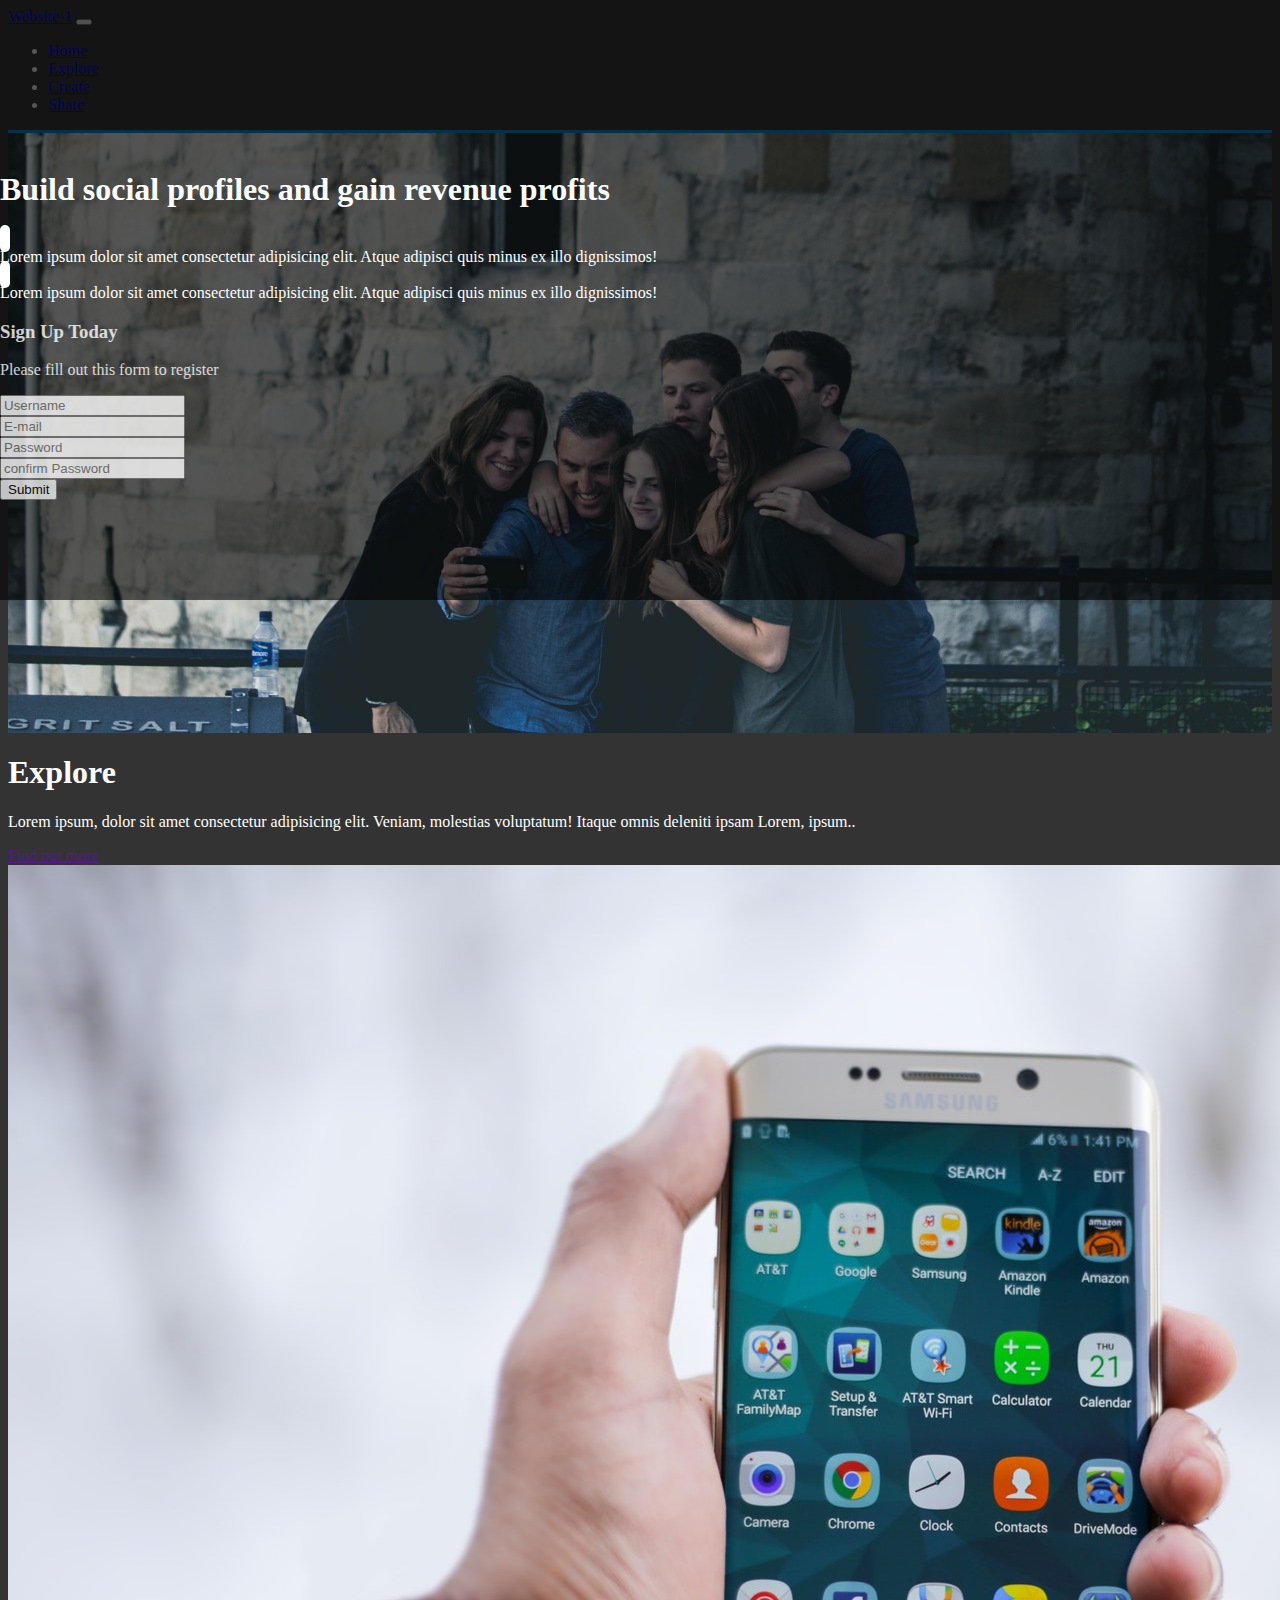
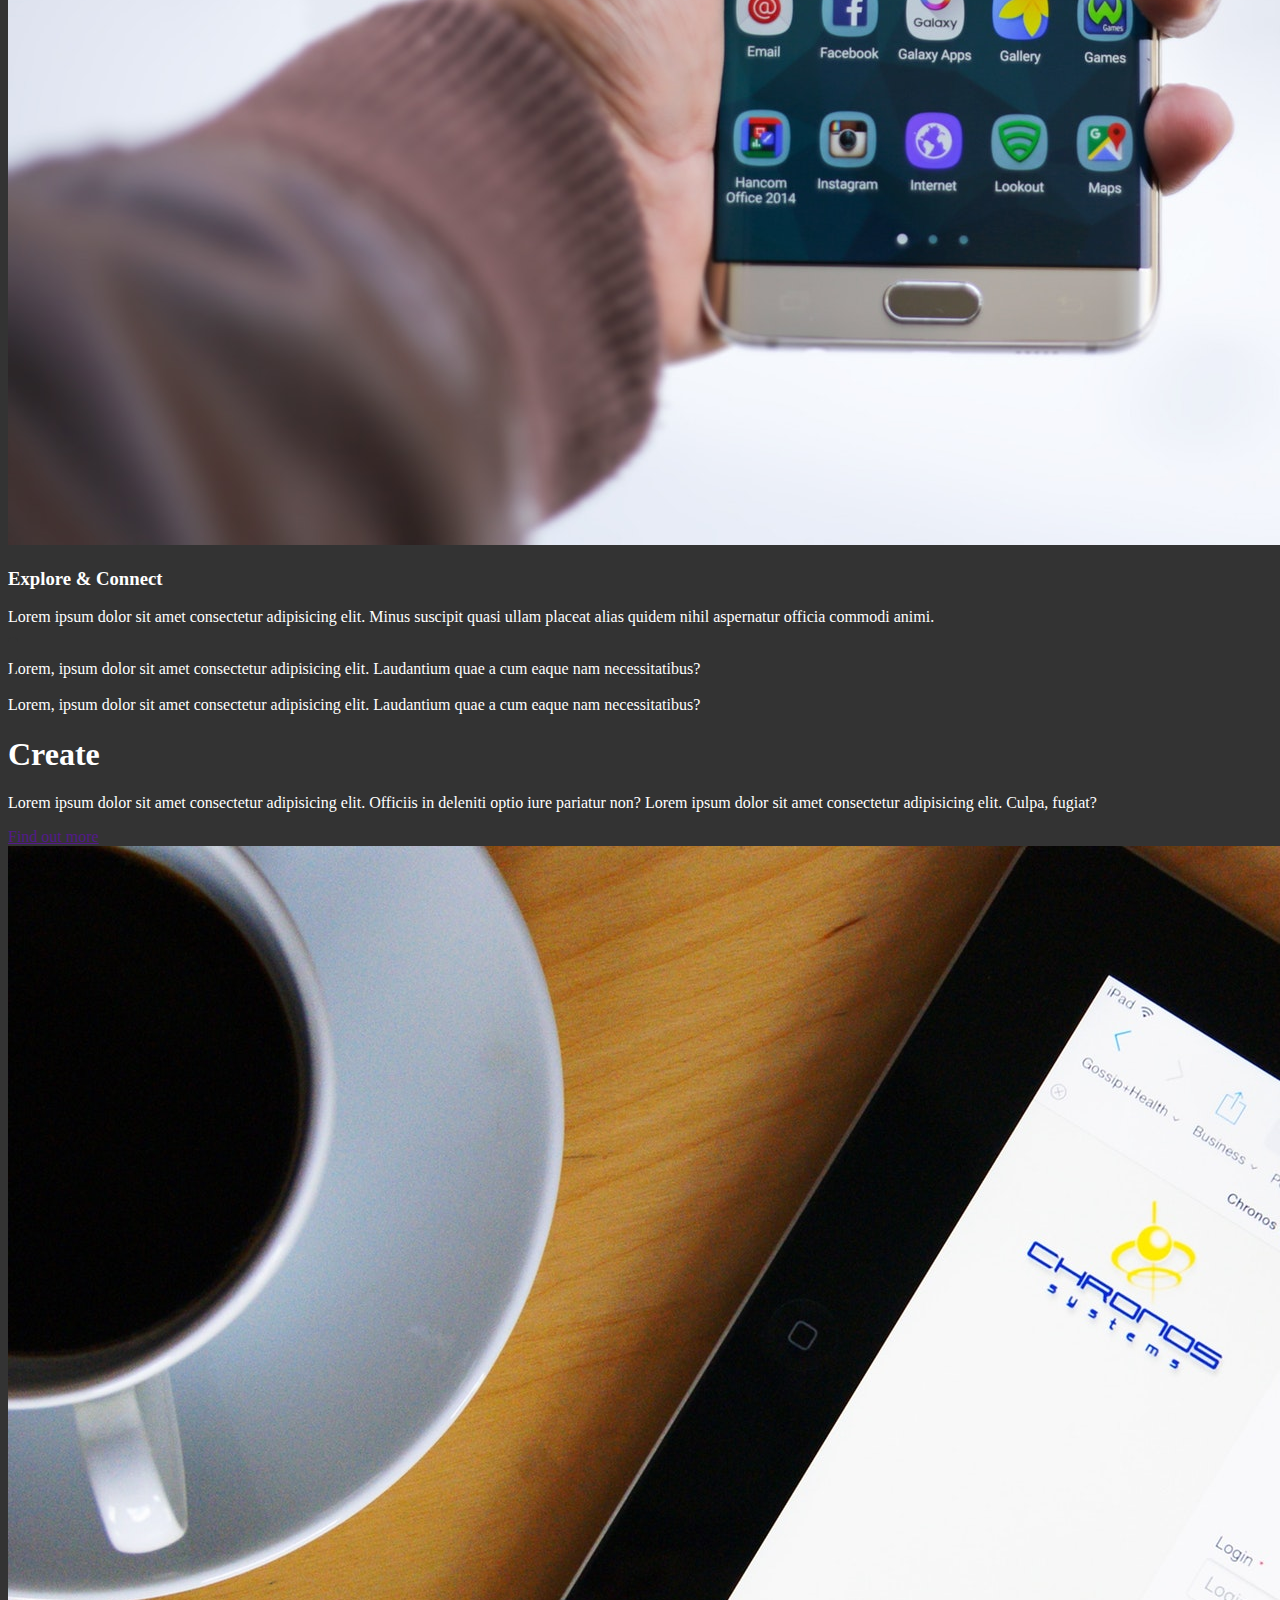
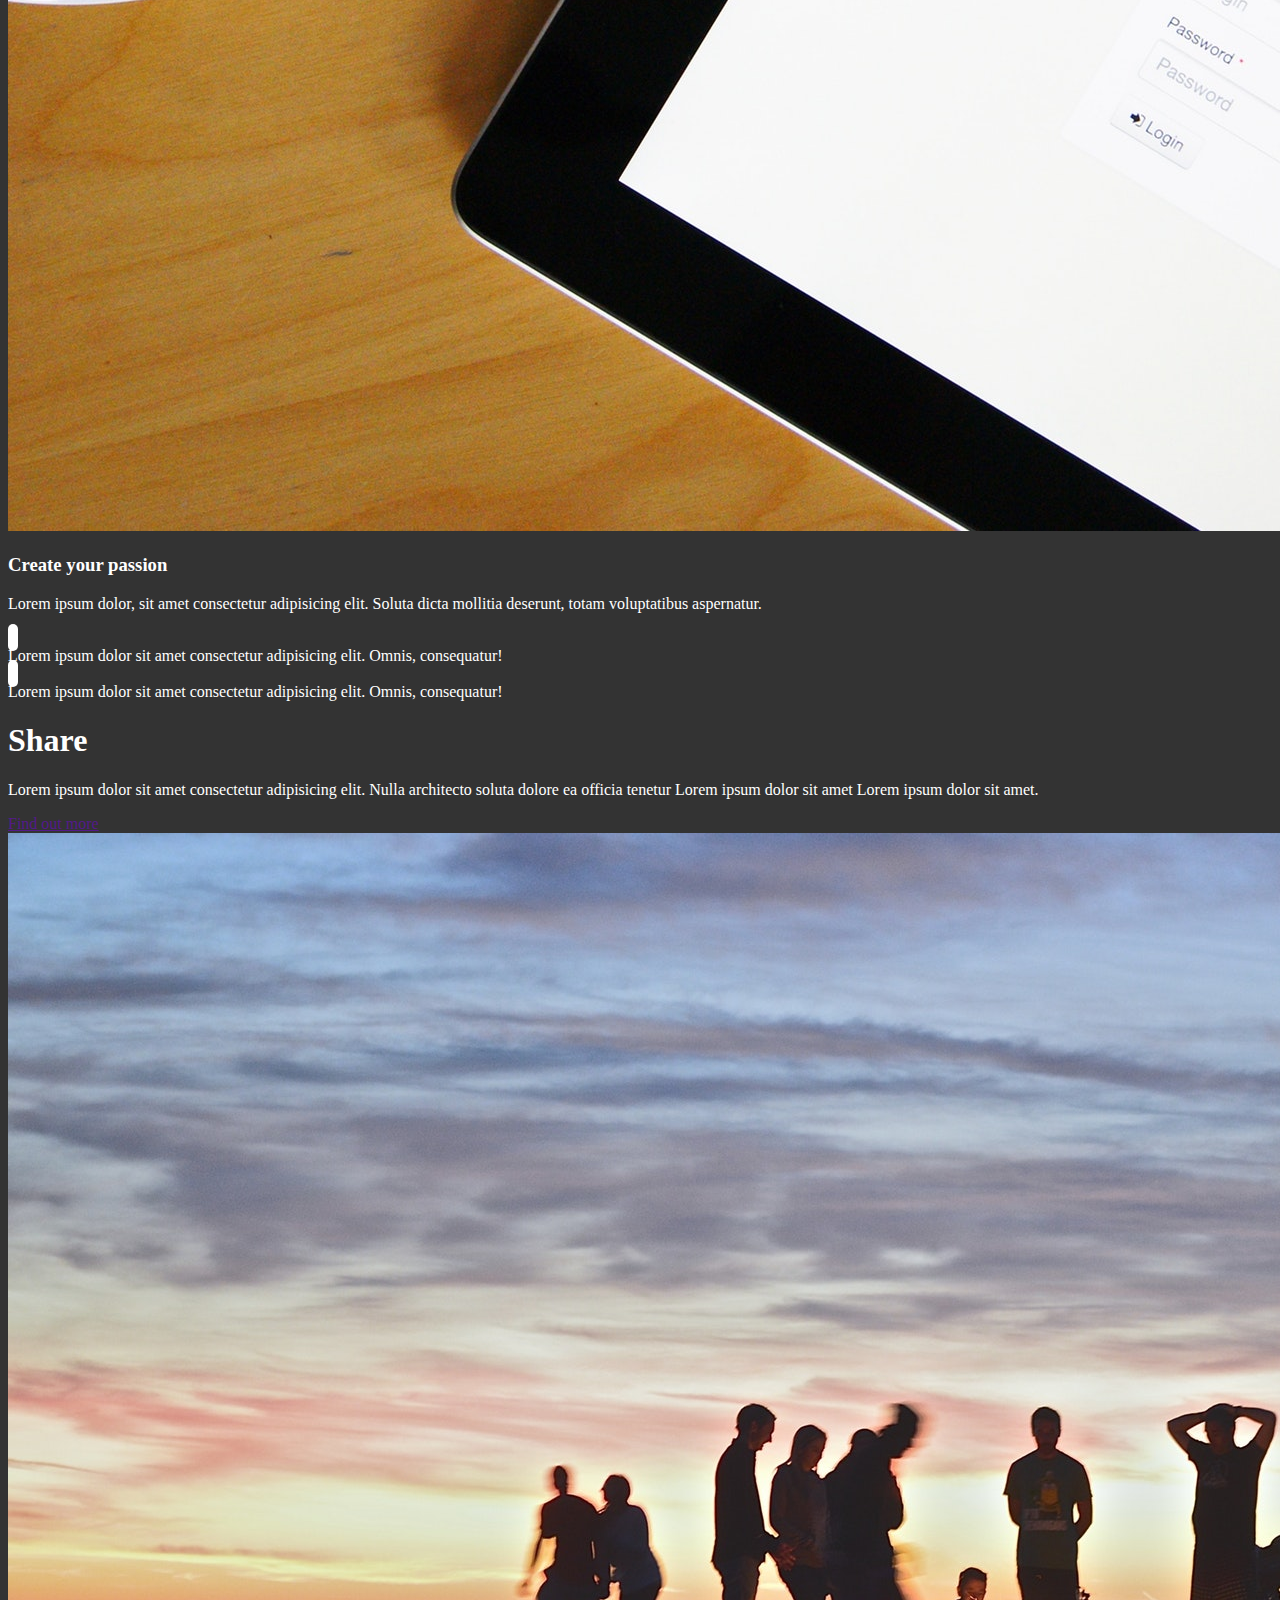
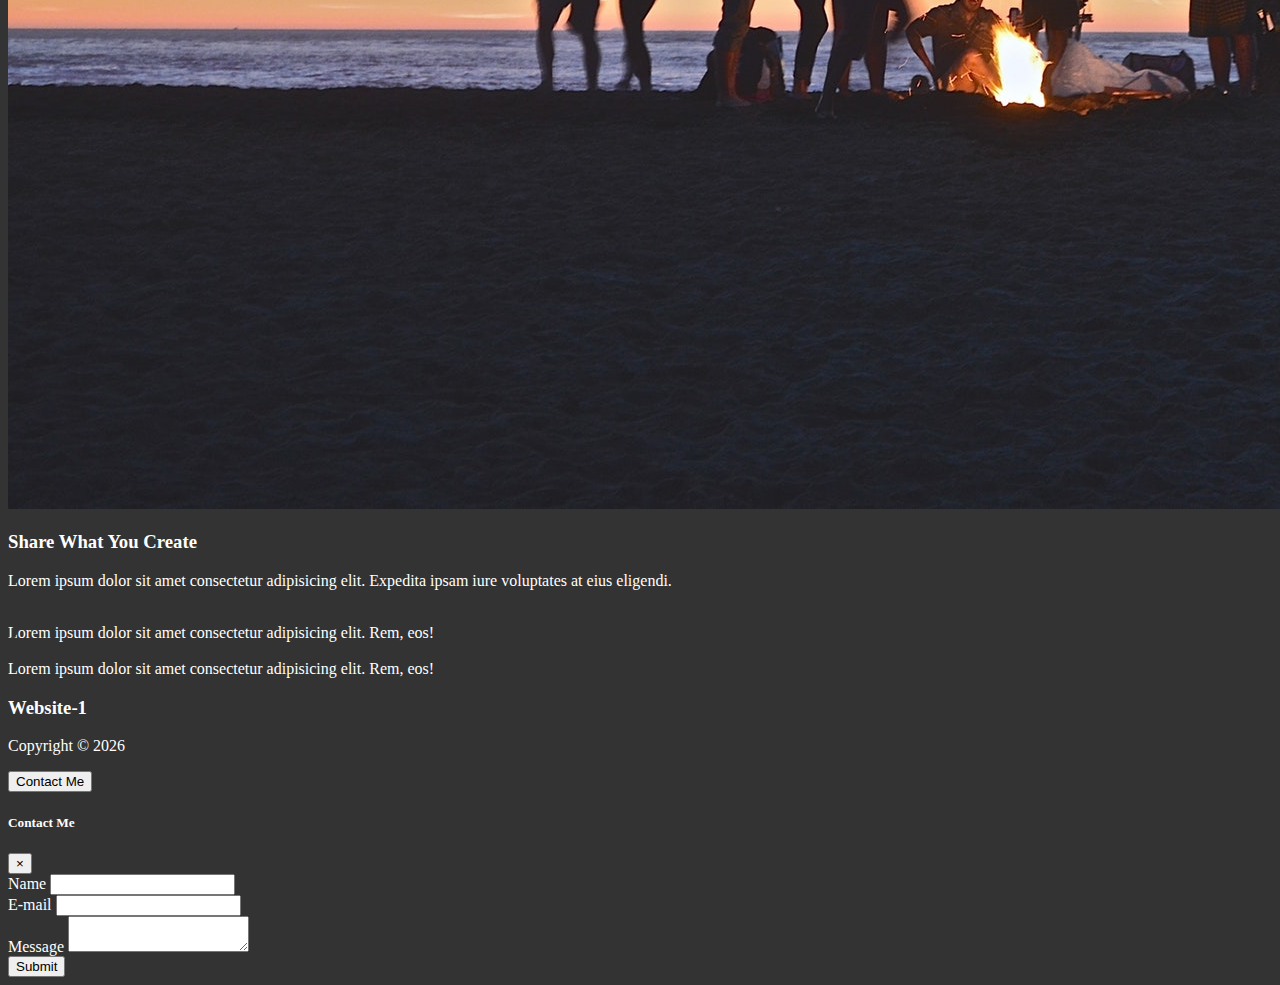
<file: SimpleProjects/Bootstrap/Website-1/index.html>
<!DOCTYPE html>
<html lang="en">

<head>
    <meta charset="UTF-8">
    <meta name="viewport" content="width=device-width, initial-scale=1.0">
    <meta http-equiv="X-UA-Compatible" content="ie=edge">
    <!-- Font awesome-->
    <link rel="stylesheet" href="https://use.fontawesome.com/releases/v5.2.0/css/all.css" integrity="sha384-hWVjflwFxL6sNzntih27bfxkr27PmbbK/iSvJ+a4+0owXq79v+lsFkW54bOGbiDQ" crossorigin="anonymous">
    <!-- Bootstrap 4-->
    <link rel="stylesheet" href="https://stackpath.bootstrapcdn.com/bootstrap/4.1.3/css/bootstrap.min.css" integrity="sha384-MCw98/SFnGE8fJT3GXwEOngsV7Zt27NXFoaoApmYm81iuXoPkFOJwJ8ERdknLPMO" crossorigin="anonymous">
    <!--Local stylesheet-->
    <link rel="stylesheet" type="text/css" href="app.css">
    <title>Website-1</title>
</head>

<body data-spy="scroll" data-target="#main-nav" id="home">
    <nav class="navbar navbar-expand-sm bg-dark navbar-dark fixed-top" id="main-nav">
        <div class="container">
            <a href="index.html" class="navbar-brand">Website-1</a>
            <button class="navbar-toggler" data-toggle="collapse" data-target="#navbarCollapse">
                <span class="navbar-toggle-icon"></span>
            </button>
            <div class="collapse navbar-collapse" id="navbarCollapse">
                 <ul class="navbar-nav ml-auto">
                     <li class="nav-item">
                         <a href="#home" class="nav-link">Home</a>
                     </li>
                     <li class="nav-item">
                         <a href="#explore-head-section" class="nav-link">Explore</a>
                     </li>
                     <li class="nav-item">
                         <a href="#create-head-section" class="nav-link">Create</a>
                     </li>
                     <li class="nav-item">
                         <a href="#share-head-section" class="nav-link">Share</a>
                     </li>
                 </ul>
            </div>
        </div>
    </nav>

    <header id="home-section">
        <div class="dark-overlay">
            <div class="home-inner container">
                <div class="row">
                    <div class="col-lg-8 d-none d-lg-block"> <!-- display none if below 8 then if large display block-->
                        <h1 class="display-4">Build <strong>social profiles</strong> and gain revenue <strong>profits</strong></h1>
                        <div class="d-flex"> <!-- instead of putting the text under it makes them aligned horizontally -->
                            <div class="p-4 align-self-start">
                                <i class="fas fa-check fa-2x"></i>
                            </div>
                            <div class="p-4 align-self-end">
                                Lorem ipsum dolor sit amet consectetur adipisicing elit. Atque adipisci quis minus ex illo dignissimos!
                            </div>
                        </div>

                        <div class="d-flex"> <!-- instead of putting the text under it makes them aligned horizontally -->
                            <div class="p-4 align-self-start">
                                <i class="fas fa-check fa-2x"></i>
                            </div>
                            <div class="p-4 align-self-end">
                                Lorem ipsum dolor sit amet consectetur adipisicing elit. Atque adipisci quis minus ex illo dignissimos!
                            </div>
                        </div>  
                    </div>
                        <div class="col-lg-4">
                            <div class="card bg-primary text-center card-form">
                                <div class="card-body">
                                    <h3>Sign Up Today</h3>
                                    <p>Please fill out this form to register</p>
                                    <form>
                                        <div class="form-group">
                                            <input type="text" class="form-control form-control" placeholder="Username">
                                        </div>
                                        <div class="form-group">
                                            <input type="text" class="form-control form-control" placeholder="E-mail">
                                        </div>
                                        <div class="form-group">
                                            <input type="text" class="form-control form-control" placeholder="Password">
                                        </div>
                                        <div class="form-group">
                                            <input type="text" class="form-control form-control" placeholder="confirm Password">
                                        </div>
                                        <input type="submit" class="btn btn-outline-light btn-block">
                                    </form>
                                </div>
                            </div>
                        </div>

                    </div>
                </div>
         </div>
    </header>
    
    <section id="explore-head-section">
        <div class="container">
            <div class="row">
                <div class="col text-center py-5">
                    <h1 class="display-4">Explore</h1>
                    <p class="lead">Lorem ipsum, dolor sit amet consectetur adipisicing elit. Veniam, molestias voluptatum! Itaque omnis deleniti ipsam Lorem, ipsum..</p>
                    <a href="" class="btn btn-outline-secondary">Find out more</a>
                </div>
            </div>
        </div>
    </section>

    <section id="explore-section" class="bg-light text-muted py-5">
        <div class="container">
            <div class="row">
                <div class="col-md-6">
                    <img src="img/explore-section1.jpg" alt="" class="img-fluid mb-3 rounded-circle">
                </div>
                <div class="col-md-6">
                    <h3>Explore & Connect</h3>
                    <p>Lorem ipsum dolor sit amet consectetur adipisicing elit. Minus suscipit quasi ullam placeat alias quidem nihil aspernatur officia commodi animi.</p>
                    <div class="d-flex">
                        <div class="p-4 align-self-start">
                            <i class="fas fa-check fa-2x"></i>
                        </div>
                        <div class="p-4 align-self-end">
                            Lorem, ipsum dolor sit amet consectetur adipisicing elit. Laudantium quae a cum eaque nam necessitatibus?
                        </div>
                    </div>
                    <div class="d-flex">
                        <div class="p-4 align-self-start">
                            <i class="fas fa-check fa-2x"></i>
                        </div>
                        <div class="p-4 align-self-end">
                            Lorem, ipsum dolor sit amet consectetur adipisicing elit. Laudantium quae a cum eaque nam necessitatibus?
                        </div>
                    </div>
                </div>
            </div>
        </div>
    </section>
    
    <section id="create-head-section" class="bg-primary">
        <div class="container">
            <div class="row">
                <div class="col text-center py-5">
                    <h1 class="display-4">Create</h1>
                    <p class="lead">Lorem ipsum dolor sit amet consectetur adipisicing elit. Officiis in deleniti optio iure pariatur non? Lorem ipsum dolor sit amet consectetur adipisicing elit. Culpa, fugiat?</p>
                    <a href="" class="btn btn-outline-light">Find out more</a>
                </div>
            </div>
        </div>
    </section>

    <section id="create-section" class="bg-dark py-5">
        <div class="container">
            <div class="row">
                <div class="col-md-6 order-2">
                    <img src="img/create-section1.jpg" class="img-fluid mb-3 rounded-circle">
                </div>
                <div class="col-md-6 order-1">
                    <h3>Create your passion</h3>
                    <p>Lorem ipsum dolor, sit amet consectetur adipisicing elit. Soluta dicta mollitia deserunt, totam voluptatibus aspernatur.</p>
                    <div class="d-flex">
                        <div class="p-4 align-self-start">
                            <i class="fas fa-check fa-2x"></i>
                        </div>
                        <div class="p-4 align-self-end">
                            Lorem ipsum dolor sit amet consectetur adipisicing elit. Omnis, consequatur!
                        </div>
                    </div>
                    <div class="d-flex">
                        <div class="p-4 align-self-start">
                            <i class="fas fa-check fa-2x"></i>
                        </div>
                        <div class="p-4 align-self-end">
                            Lorem ipsum dolor sit amet consectetur adipisicing elit. Omnis, consequatur!
                        </div>
                        
                    </div>
                </div>
            </div>
        </div>
    </section>

    <section id="share-head-section" class="bg-primary">
        <div class="container">
            <div class="row">
                <div class="col text-center py-5">
                    <h1 class="display-4">Share</h1>
                    <p class="lead">Lorem ipsum dolor sit amet consectetur adipisicing elit. Nulla architecto soluta dolore ea officia tenetur Lorem ipsum dolor sit amet Lorem ipsum dolor sit amet.</p>
                    <a href="" class="btn btn-outline-light">Find out more</a>
                </div>
            </div>
        </div>
    </section>

    <section id="share-section" class="bg-light text-muted py-5">
        <div class="container">
            <div class="row">
                <div class="col-md-6">
                    <img src="img/share-section1.jpg" alt="" class="img-fluid rounded-circle mb-3">
                </div>
                <div class="col-md-6">
                    <h3>Share What You Create</h3>
                    <p>Lorem ipsum dolor sit amet consectetur adipisicing elit. Expedita ipsam iure voluptates at eius eligendi.</p>
                    <div class="d-flex">
                        <div class="p-4 align-self-start">
                            <i class="fas fa-check fa-2x"></i>
                        </div>
                        <div class="p-4 align-self-end">
                            Lorem ipsum dolor sit amet consectetur adipisicing elit. Rem, eos!
                        </div>
                    </div>
                     <div class="d-flex">
                        <div class="p-4 align-self-start">
                            <i class="fas fa-check fa-2x"></i>
                        </div>
                        <div class="p-4 align-self-end">
                            Lorem ipsum dolor sit amet consectetur adipisicing elit. Rem, eos!
                        </div>
                    </div>
                </div>

            </div>
        </div>
    </section>



    <section id="footer-section" class="bg-dark">
        <div class="container">
            <div class="row">
                <div class="col text-center py-4">
                    <h3>Website-1</h3>
                    <p> Copyright &copy; <span id="year"></span></p>
                    <button class="btn btn-primary" data-toggle="modal" data-target="#contactModal">Contact Me</button>
                </div>
            </div>
        </div>
    </section>


    <div id="contactModal" class="modal fade text-dark">
        <div class="modal-dialog">
            <div class="modal-content">
                <div class="modal-header">
                    <h5 class="modal-title">Contact Me</h5>
                    <button class="close" data-dismiss="modal">
                    <span>&times;</span>
                    </button>
                </div>
                <div class="modal-body">
                    <form>
                        <div class="form-group">
                            <label for="name">Name</label>
                            <input type="text" class="form-control">
                        </div>
                        <div class="form-group">
                            <label for="email">E-mail</label>
                            <input type="email" class="form-control">
                        </div>
                        <div class="form-group">
                            <label for="message">Message</label>
                            <textarea class="form-control"></textarea>
                        </div>
                    </form>
                </div>
                <div class="modal-footer">
                    <button class="btn btn-primary btn-block">Submit</button>
                </div>
            </div>
        </div>
    </div>

    <!--Jquery-->
    <script
    src="https://code.jquery.com/jquery-3.3.1.min.js"
    integrity="sha256-FgpCb/KJQlLNfOu91ta32o/NMZxltwRo8QtmkMRdAu8="
    crossorigin="anonymous"></script>
    <!--Bootstrap-->
    <script src="https://stackpath.bootstrapcdn.com/bootstrap/4.1.3/js/bootstrap.min.js" integrity="sha384-ChfqqxuZUCnJSK3+MXmPNIyE6ZbWh2IMqE241rYiqJxyMiZ6OW/JmZQ5stwEULTy" crossorigin="anonymous"></script>
    <!--Bootstrap js-->
    <script src="https://cdnjs.cloudflare.com/ajax/libs/popper.js/1.14.3/umd/popper.min.js" integrity="sha384-ZMP7rVo3mIykV+2+9J3UJ46jBk0WLaUAdn689aCwoqbBJiSnjAK/l8WvCWPIPm49" crossorigin="anonymous"></script>

    <script src="app.js">
    </script>
</body>

</html>
</file>
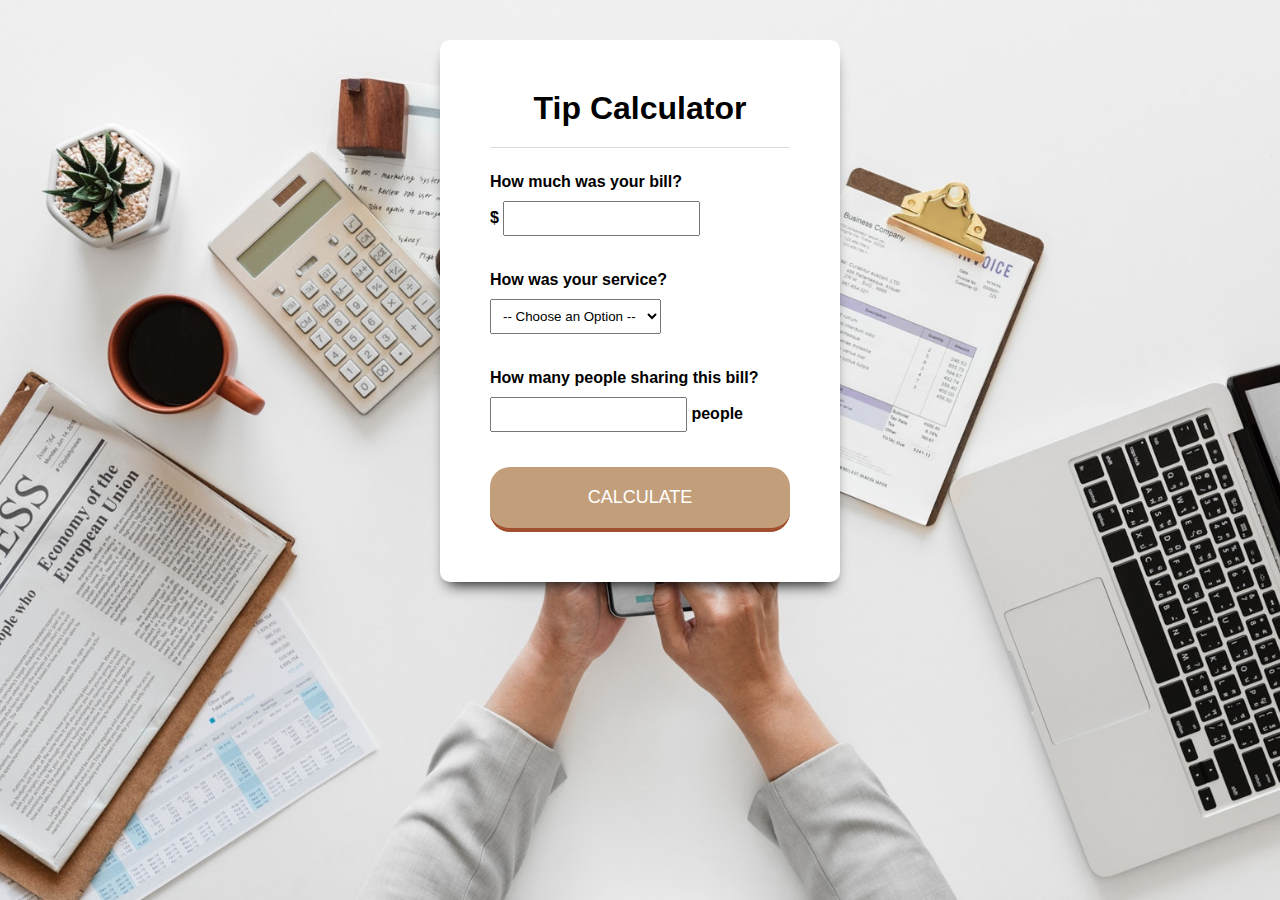
<file: SimpleProjects/TipCalculator/TipCalculator.html>
<!DOCTYPE html>
<html lang="en">

<head>
    <meta charset="UTF-8">
    <meta name="viewport" content="width=device-width, initial-scale=1.0">
    <link rel="stylesheet" href="app.css" type="text/css">
    <meta http-equiv="X-UA-Compatible" content="ie=edge">
    <title>Tip Calculator</title>
</head>

<body>
    <div class="container">
        <h1>Tip Calculator</h1>
        <div class="calculator">
            <form>
                <label>
                    How much was your bill?
                    <br> $
                    <input type="text" id="originalBill">
                </label>

                <label>
                    How was your service?
                    <br>
                    <select id="serviceQuality">
                        <option value="0" disabled selected>-- Choose an Option --</option>
                        <option value="0.3">30% - Outstanding</option>
                        <option value="0.2">20% - Good</option>
                        <option value="0.15">15% - It was okay</option>
                        <option value="0.10">10% - Bad</option>
                        <option value="0.05">5% - Terrible</option>
                    </select>
                </label>


                <label>
                    How many people sharing this bill?
                    <br>
                    <input type="text" id="numberPeople"> people
                </label>
            </form>
            <button type="button" id="calculateTip">Calculate</button>

        </div>
        <div id="totalTip">
            <sup>$</sup>
            <span id="tips">0.00</span>
            <small id="each">each</small>
        </div>
    </div>
    <script src="app.js"></script>
</body>
</file>
<file: SimpleProjects/Bootstrap/Website-1/app.css>
body {
    background-color: #333;
    color: white;
}

.navbar {
    border-bottom: #008ed6 3px solid;
    opacity: 0.8
}

#home-section {
    background: url("img/home.jpg");
    background-repeat: no-repeat;
    background-attachment: fixed;
    background-size: cover;
    min-height: 600px;
}

#home-section .dark-overlay {
    position: absolute;
    top: 0;
    left: 0;
    width: 100%;
    min-height: 600px;
    background: rgba(0,0,0,0.6); 
}

#home-section .home-inner {
    padding-top: 150px;

}

#home-section .card-form {
    opacity: 0.8;
}

#home-section .fas, #create-section .fas {
    color: #008ed6;
    background: #fff;
    padding: 5px;
    border-radius: 5px;
}

#explore-section .fas, #share-section .fas{
    background: #333;
    color: white;
    padding: 5px;
    border-radius: 5px;
}
</file>
<file: SimpleProjects/TipCalculator/app.css>
body {
  background: #333 url("images/background.jpg") center center no-repeat fixed;
  background-size: cover;
  font-family: sans-serif;
}

.container {
  width: 400px;
  margin: 40px auto 0;
  padding: 50px;
  box-sizing: border-box;
  background: white no-repeat;
  box-shadow: 0 10px 15px -8px #000;
  -webkit-border-radius: 10px;
  -moz-border-radius: 5px;
  text-align: center;
}

h1 {
  margin: 0 0 20px;
  padding: 0 0 20px;
  border-bottom: solid 1px #ddd;
}

form {
  text-align: left;
}

form label {
  display: block;
  margin: 25px 0;
  font-weight: bold;
}

form input,
form select {
  padding: 8px;
  margin: 10px 0;
}

button {
  background: #c29f7a;
  color: white;
  border: none;
  border-bottom: solid 4px #a15031;
  text-transform: uppercase;
  font-size: 18px;
  padding: 20px 30px;
  width: 100%;
  -webkit-border-radius: 20px;
  -moz-border-radius: 100px;
}

button:active {
  position: relative;
  top: 1px;
}

#totalTip {
  font-size: 50px;
  margin-top: 40px;
}

#totalTip:before {
  content: "Tip Amount";
  font-size: 14px;
  font-weight: bold;
  display: block;
  text-transform: uppercase;
}

#totalTip sup {
  font-size: 24px;
  top: -18px;
}

#totalTip small {
  font-size: 14px;
  font-weight: bold;
  display: block;
}
</file>
